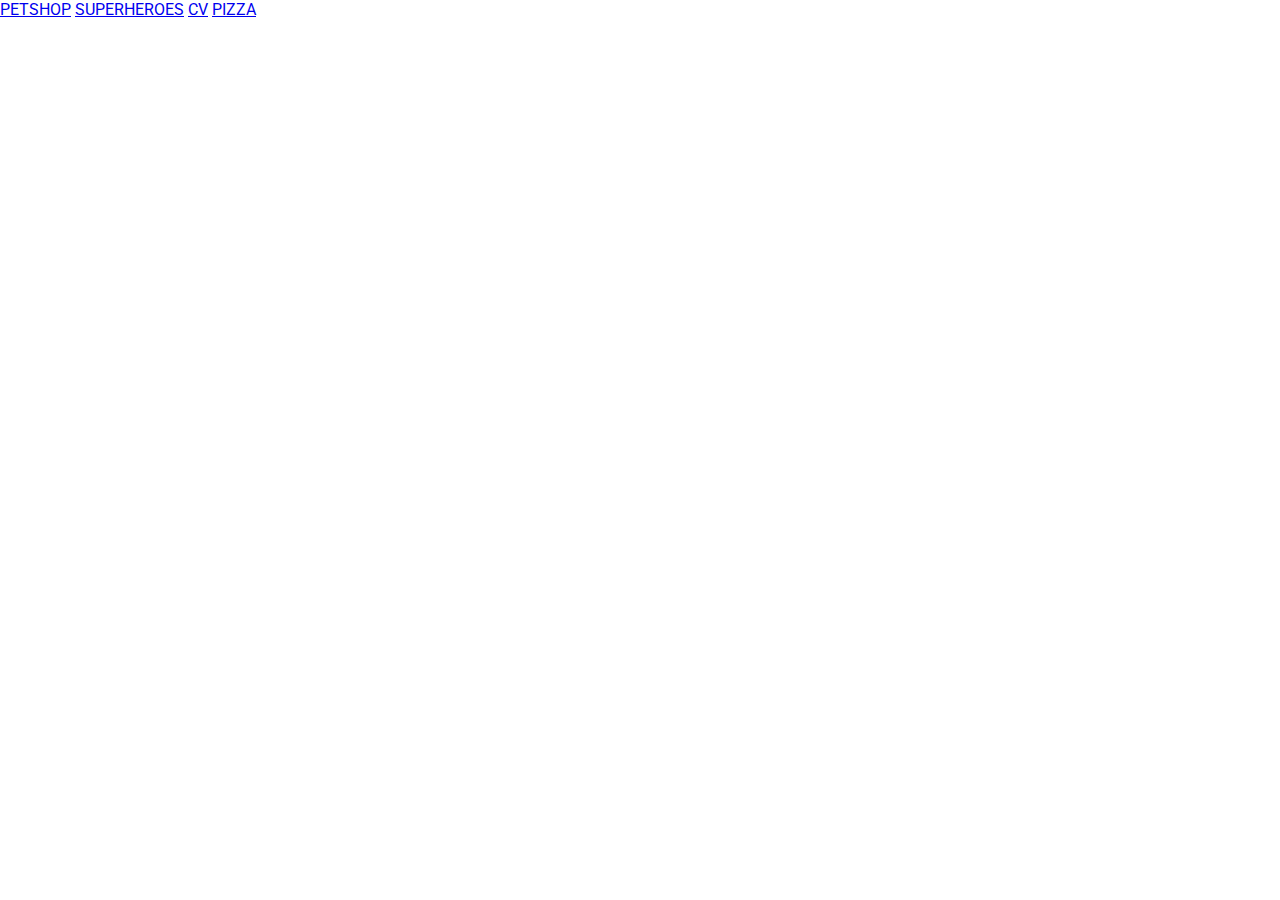
<file: index.html>
<!DOCTYPE html>
<html lang="en">
<head>
    <meta charset="UTF-8">
    <meta name="viewport" content="width=device-width, initial-scale=1.0">
    <link rel="stylesheet" href="./CARDS/estilos/estilos.css">
    <title>Document</title>
</head>
<body>

    <section class="inicio">
        <a href="./PETSHOP/index.html">PETSHOP</a>
        <a href="./CARDS/index.html">SUPERHEROES</a>
        <a href="./CV/index.html">CV</a>
        <a href="./PIZZA/index.html">PIZZA</a>
    </section>
    
</body>
</html>
</file>
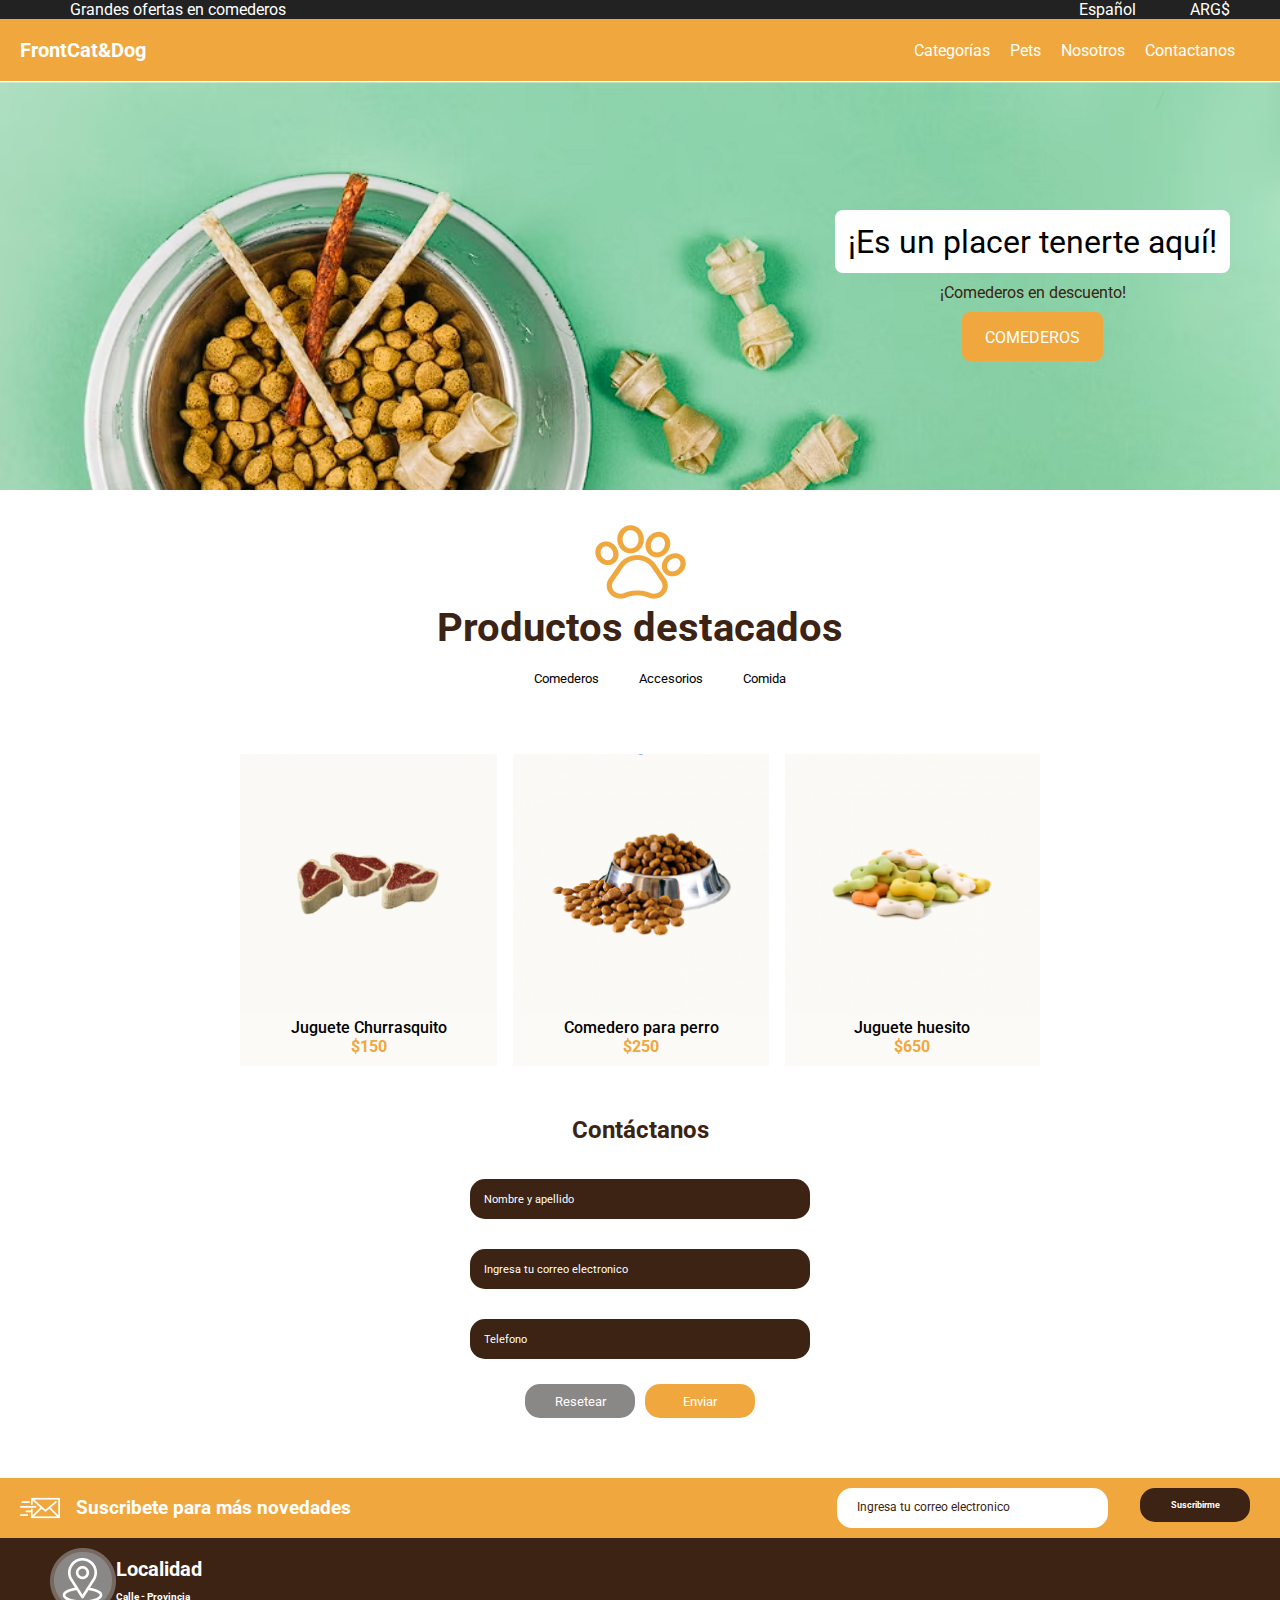
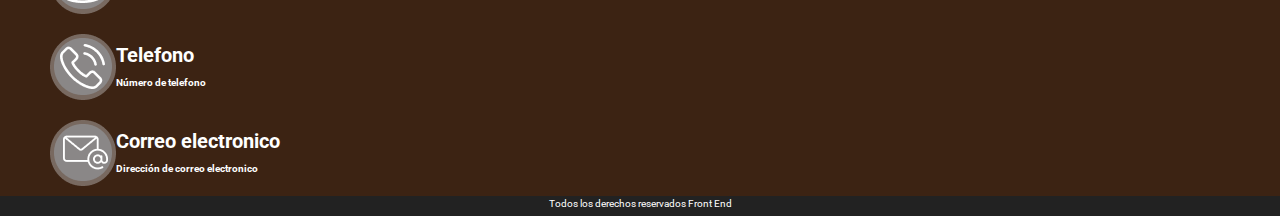
<file: PETSHOP/index.html>
<!DOCTYPE html>
<html lang="en">
<head>
    <meta charset="UTF-8">
    <meta http-equiv="X-UA-Compatible" content="IE=edge">
    <meta name="viewport" content="width=device-width, initial-scale=1.0">
    <title>Document</title>
    <link href="./estilos/styles.css" rel="stylesheet">
    <link rel="preconnect" href="https://fonts.googleapis.com">
    <link rel="preconnect" href="https://fonts.gstatic.com" crossorigin>
    <link href="https://fonts.googleapis.com/css2?family=Roboto:wght@100;300;400;500;900&display=swap" rel="stylesheet">
    <link href='https://unpkg.com/boxicons@2.1.4/css/boxicons.min.css' rel='stylesheet'>
</head>
<body>
    
     <header>
        <div class="ofertas">Grandes ofertas en comederos</div>
        <div>
            <span>Español</span>
            <span>ARG$</span>
        </div>
    </header> 
    <nav class="navbar"> <h5><span id="recalca">Front</span>Cat&Dog</h5>
        <ul>
            <li>Categorías</li>
            <li>Pets</li>
            <li>Nosotros</li>
            <li>Contactanos</li>
        </ul>
        <img class="menu" src="img/menu-icon 1.png" alt="menu">
    
    </nav>
    <main>

        

         <section class="cover">
            <div class="contenedor">
              <div class="boton_blanco">¡Es un placer tenerte aquí!</div>
              <p>¡Comederos en descuento!</p>
              <button>COMEDEROS</button>
            </div>
         </section>
         
        


        <section class="los_productos">
              <img src="img/huella.PNG" alt="huella">
             <h2>Productos destacados</h2>
             <ul class="productos">
                <li>Comederos</li>
                <li>Accesorios</li>
                <li>Comida</li>
             </ul>
        </section>    
            <!--AQUI EMPIEZAN TARJETAS-->

        <section class="las_tarjetas">    
            <div class="tarjeta">
                <img src="img/carne.PNG" alt="">
                <div>Juguete Churrasquito</div>
                <div class="precio">$150</div>
            </div>
            <div class="tarjeta">
                <img src="img/croqueta.PNG" alt="">
                <div>Comedero para perro</div>
                <div class="precio">$250</div>
            </div>
            <div class="tarjeta">
                <img src="img/huesos.PNG" alt="">
                <div>Juguete huesito</div>
                <div class="precio">$650</div>
            </div>
        
        </section>

        <section class="contactanos">    
             <!--SECCION CONTACTANOS-->
                <h4>Contáctanos</h4>
                <form>
                    <input type="text" name="nombre" placeholder="Nombre y apellido"></input>
                    <input type="email" name="email" placeholder="Ingresa tu correo electronico"></input>
                    <input type="tel" name="telefono" placeholder="Telefono"></input>
                    <div class="botones">
                        <button type="reset" class="gris">Resetear</button><button type="submit" class="amarillo">Enviar</button>
                    </div>
                </form>
                

            </section>

        </section>

        <section class="suscribirme"> <!--Seccion de suscribete-->
            <div>
             <img src="img/enviar-correo 1.png" alt="">
             <h3>Suscribete para más novedades</h3>
            </div>
            <form>
                <input class="blanco" placeholder="Ingresa tu correo electronico">
                <button type="submit" class="cafe">Suscribirme</button>
            </form>
        </section>

        <footer>
            <ul>
                <li> <img src="img/Icono.png" alt="ubicacion"> <div> Localidad <br> <span> Calle - Provincia</span></div></li>
                <li> <img src="img/Icono (1).png" alt="ubicacion"> <div> Telefono <br> <span> Número de telefono </span></div></li>
                <li> <img src="img/Icono (2).png" alt="ubicacion"> <div> Correo electronico <br> <span> Dirección de correo electronico</span> </div></li>
            </ul>
            <div class="pie">Todos los derechos reservados Front End</div>
        </footer> 


      
  

    </main>
    
</body>
</html>
</file>
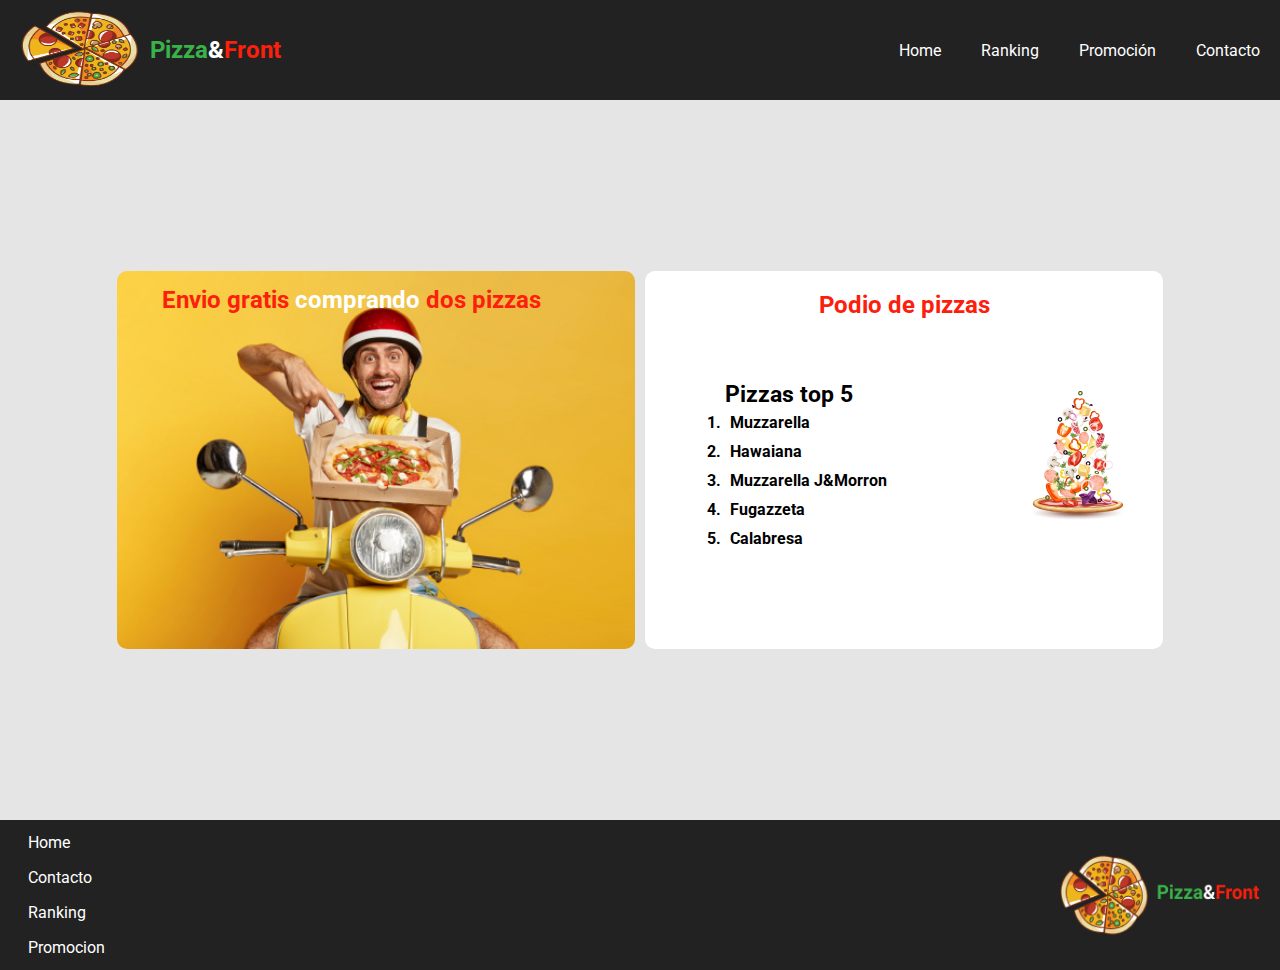
<file: PIZZA/index.html>
<!DOCTYPE html>
<html lang="en">
<head>
    <meta charset="UTF-8">
    <meta http-equiv="X-UA-Compatible" content="IE=edge">
    <meta name="viewport" content="width=device-width, initial-scale=1.0">
    <link href="estilos.css" rel="stylesheet">
    <title>PRACTICA 11</title>
</head>
<body>
    <header>
        <section class="logo">
            <img src="./img/pizza.PNG" alt="Imagen de una Pizza">
            <h1><span class="verde">Pizza</span>&</span><span class="rojo">Front</span></h1>
        </section>
        <nav>
            <ul>
                <li>Home</li>
                <li>Ranking</li>
                <li>Promoción</li>
                <li>Contacto</li>
            </ul>
        </nav>
    </header>

    <main class="container">
        <div class="caja1">
            <h4>Envio gratis <span>comprando</span> dos pizzas</h4>
            <!--<img class="img1" src="img/delivery.jpg" alt=""> -->
            
        </div>

        <div class="caja2">
            <h4>Podio de pizzas</h4>
            <ol>
                <h3>Pizzas top 5</h3>
                <li>Muzzarella</li>
                <li>Hawaiana</li>
                <li>Muzzarella J&Morron</li>
                <li>Fugazzeta</li>
                <li>Calabresa</li>
            </ol>
            <img src="img/PizzaFalling.jpg" alt="">
        </div>
    </main>

    <footer>
        <ul class="listapie">
            <li>Home</li>
            <li>Contacto</li>
            <li>Ranking</li>
            <li>Promocion</li>
        </ul>     
        <img src="img/Logo.png" alt="logo pizza" class="logofooter">
        
    </footer>
    
</body>
</html>
</file>
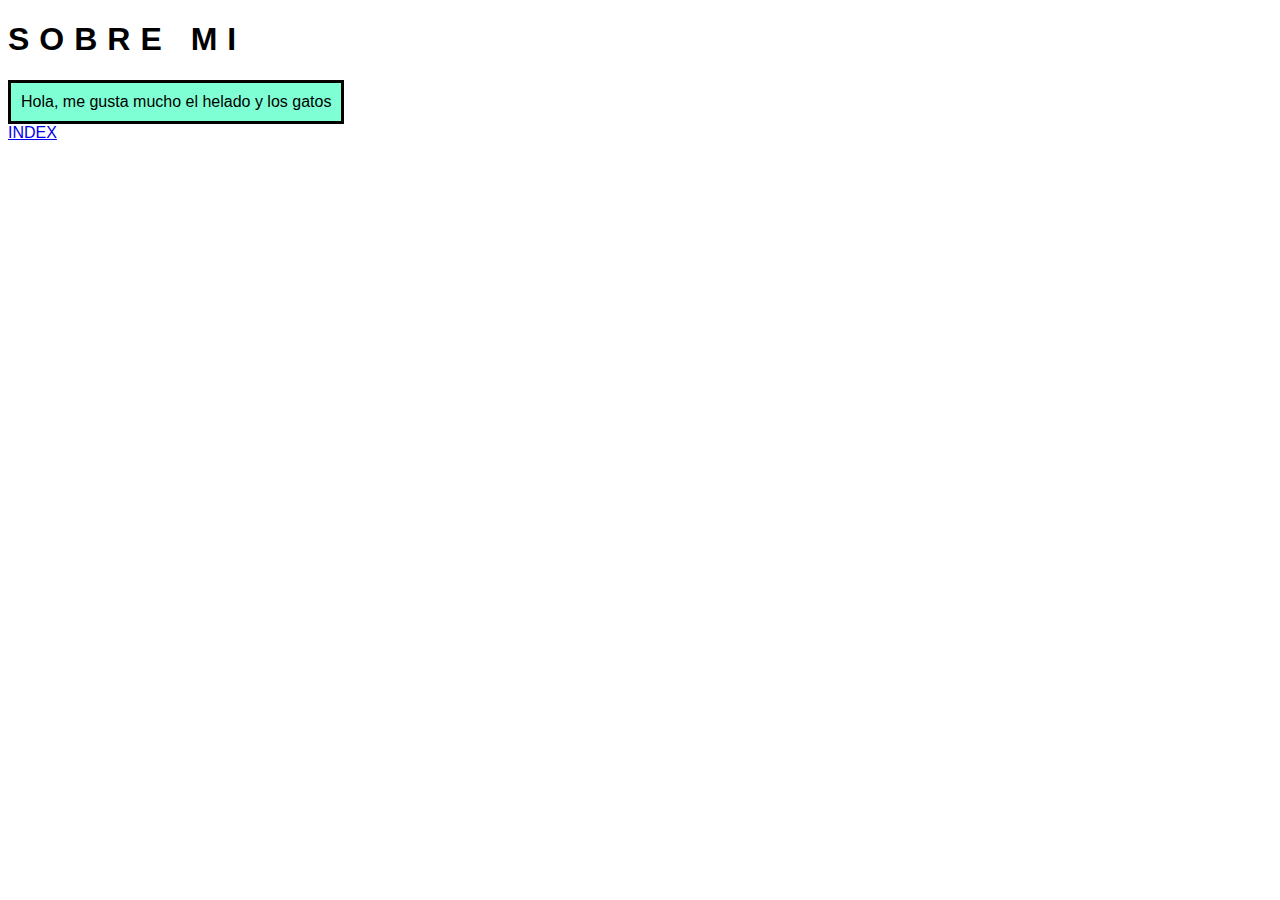
<file: ACTVIDADES S3/paginas/sobremi.html>
<!DOCTYPE html>
<html lang="en">
<head>
    <meta charset="UTF-8">
    <meta http-equiv="X-UA-Compatible" content="IE=edge">
    <meta name="viewport" content="width=device-width, initial-scale=1.0">
    <title>SobreMi</title>
    <link href="../css/styles2.css" rel="stylesheet">

</head>
<body>
    <h1>SOBRE MI</h1>
    <section>Hola, me gusta mucho el helado y los gatos</section>
    <a href="../index.html">INDEX</a>
</body>
</html>
</file>
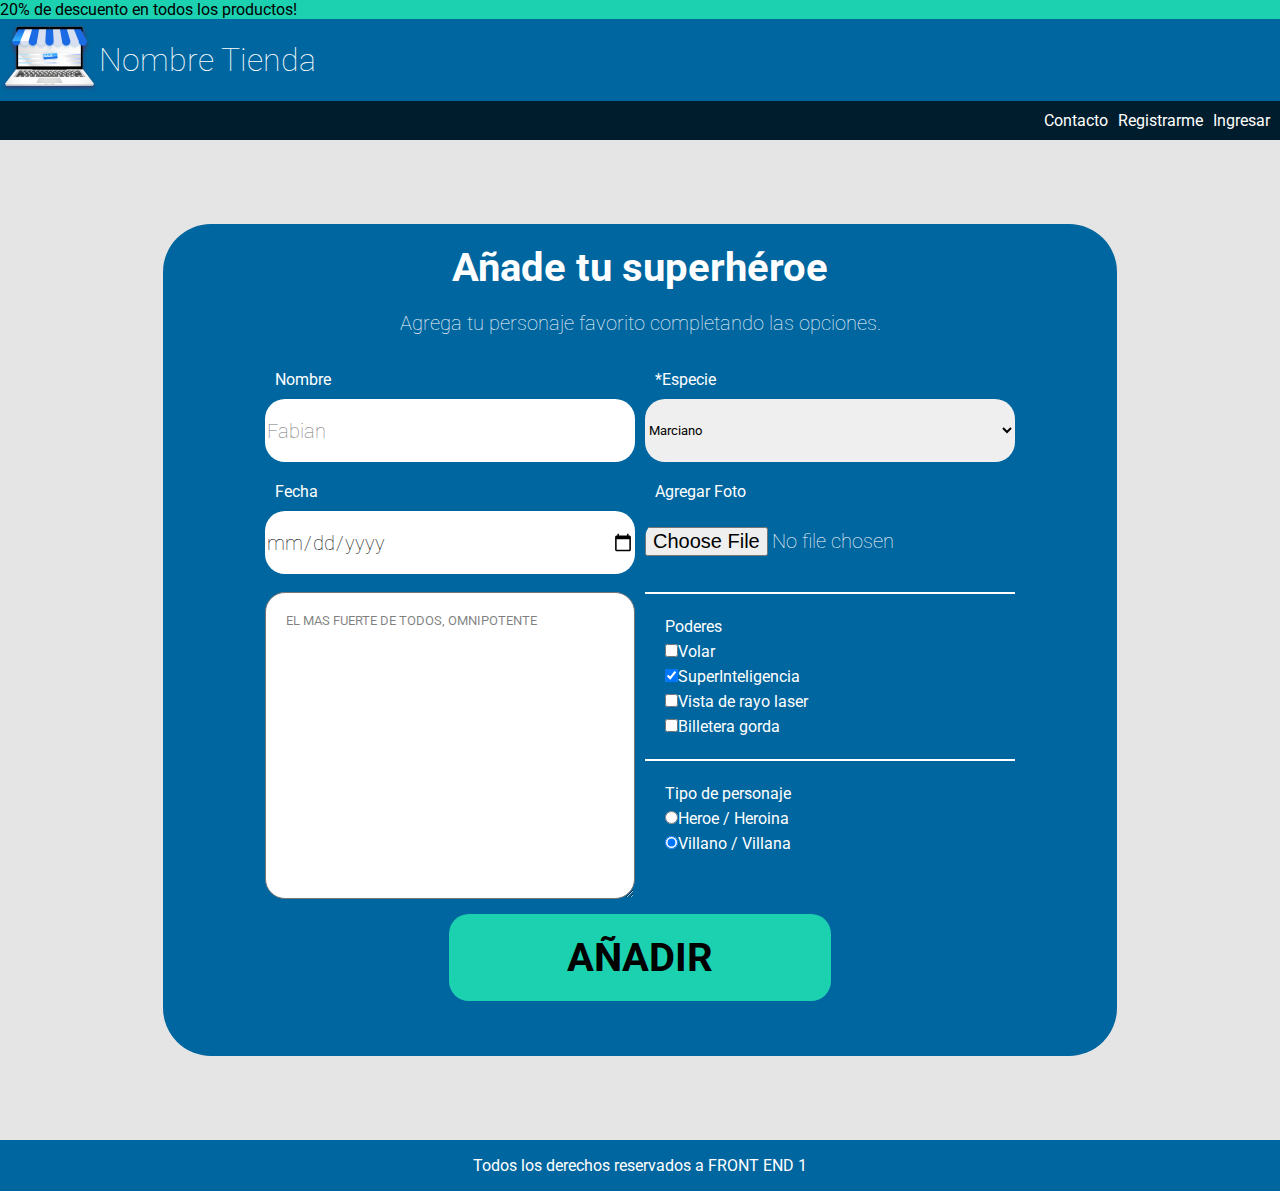
<file: CARDS/paginas/formulario.html>
<!DOCTYPE html>
<html lang="en">
<head>
    <meta charset="UTF-8">
    <meta name="viewport" content="width=device-width, initial-scale=1.0">
    <link href="../estilos/estilosformulario.css" rel="stylesheet">
    <title>FORMULARIO</title>
</head>
<body>
    <header>
        <div class="top">20% de descuento en todos los productos!</div>
        <h1> <a href="../index.html"> <img src="../img/Logo.png" alt="tienda"></a> Nombre Tienda</h1>
        <div class="menu">
            <a href=""><div> Contacto</div></a>
            <a href=""><div>Registrarme</div></a>
            <a href=""><div>Ingresar</div></a>
        </div>
    </header>

    <main class="main">
        <div class="formulario">
            <h2>Añade tu superhéroe</h2>
            <h4>Agrega tu personaje favorito completando las opciones.</h4>
                <form action="registro" method="hero" class="container">                     
                   <div class="campo">
                        <label for="Nombre">Nombre</label>
                        <input type="text" name="nombre" id="nombre" placeholder="Fabian">
                    </div>
                    <div class="campo">
                        <label>*Especie</label>
                        <select>
                            <option value="marciano" selected>Marciano</option>
                            <option value="humano">Humano</option>
                            <option value="gato">Gato</option>
                        </select>
                    </div>
                    <div class="campo">
                        <label for="fecha">Fecha</label>
                        <input type="date" name="fecha" min="1990-12-12" max="2000-12-12">
                    </div>

                    <div class="campo">
                        <label for="document">Agregar Foto</label>
                        <div class="archivo">
                            <input class="archivo" type="file" name="document" id="document">
                        </div>
                    </div>
                    <div class="campo">
                        <textarea>EL MAS FUERTE DE TODOS, OMNIPOTENTE</textarea>
                    </div>
                    <div class="checklist">
                        <div class="check">
                            <label>Poderes <br>
                                <label class="poderes"><input type="checkbox" name="poderes" value="volar">Volar <br></label>
                                <label class="poderes" ><input type="checkbox" name="poderes" value="superinteligencia" checked>SuperInteligencia <br></label>
                                <label class="poderes"><input type="checkbox" name="poderes" value="vistaderayolaser">Vista de rayo laser <br></label>
                                <label class="poderes"><input type="checkbox" name="poderes" value="billeteragorda">Billetera gorda <br></label>
                            </label>

                        </div>
                        <div class="check">
                            <label>Tipo de personaje <br>
                                <label class="poderes"><input type="radio" name="type" value="type">Heroe / Heroina <br></label>
                                <label class="poderes"><input type="radio" name="type" value="type" checked>Villano / Villana <br></label>
                            </label>
                        </div>
                    </div>

                 

                    
                </form>

                <a href="..g/index.html"><button>AÑADIR</button></a>

        </div>
    </main>

    <footer>
        <span>Todos los derechos reservados a FRONT END 1 </span>
    </footer>
    
</body>
</html>
</file>
<file: CARDS/estilos/estilos.css>
@import url("https://fonts.googleapis.com/css2?family=Roboto:ital,wght@0,100;0,300;0,400;0,500;1,100;1,300;1,400&display=swap");
* {
  padding: 0;
  margin: 0;
  font-family: "Roboto", sans-serif;
  box-sizing: border-box;
}

header {
  background-color: #00669F;
}
header div {
  background-color: #1CD1B0;
  color: black;
}
header h1 {
  color: black;
}

.container {
  display: flex;
  justify-content: center;
  gap: 1.5rem;
}
.container .card {
  display: flex;
  flex-direction: column;
  height: 530px;
  width: 300px;
  background-color: #F3F3F3;
  margin: 20vh 0;
  border-radius: 10px 10px 0px 0px;
  align-items: center;
  position: relative;
}

.card .cover {
  max-width: 300px;
}
.card .img-like {
  width: 30px;
  position: absolute;
  top: 10px;
  left: 10px;
}
.card .img2 {
  width: 120px;
  border-radius: 100%;
  position: absolute;
  top: 125px;
}
.card h5 {
  font-size: 30px;
  font-weight: 400;
  padding-top: 60px;
}
.card p {
  font-size: 1rem;
  padding: 15px;
  text-align: left;
}
.card button {
  width: 128px;
  height: 48px;
  background-color: #00669F;
  border: none;
  color: white;
}

.boton {
  position: fixed;
  bottom: 100px;
  right: 30px;
}

footer {
  display: flex;
  justify-content: space-between;
  background-color: #00669F;
  height: 50px;
  align-items: center;
}
footer div {
  color: white;
  padding: 0 40px;
}/*# sourceMappingURL=estilos.css.map */
</file>
<file: PETSHOP/estilos/styles.css>
*{
    font-family: 'Roboto', sans-serif;
    box-sizing: border-box;
    margin: 0%;
}

/*HEADERRR*/

header {
    background-color: #222222;
    color: white;
    display: flex;
    justify-content: space-between;

}

.ofertas {
    padding-left: 70px;
}

header span {
    
    padding-right: 50px;
}



/*NAAAAV BAR */


.navbar {
    background-color: #F0A83E;
    color: white;
    display: flex;
    justify-content: space-between;
    height: 62px;
    width: 100%;
}

.navbar ul {
    display: flex;
    padding-right: 35px;
    list-style: square;
    list-style-position: inside;
    align-self: center;
}

.navbar li {
    padding: 10px;
    list-style: none;
}


.navbar h5 {
    font-size: 20px;
    align-self: center;
    padding-left: 20px;
}

.menu {
    display: none;
    height: 20px;
    width: 20px;
}


/* MAAAAAAIN */

.cover {
    background-image: url(../img/bowl.PNG);
    background-size: cover;
    background-repeat: no-repeat;
    height: 409px;
    display: flex;
    flex-direction: column;
    align-items: end;
    justify-content: center;
    padding-right: 50px;
    gap: 10px;
}

.contenedor{
    display: flex;
    flex-direction: column;
    align-items: center;
    gap: 10px;
}


.boton_blanco {
    background-color: white;
    font-size: 2rem;
    padding: .8rem;
    border-radius: 8px;
}

.cover p {
    font-size: 1rem;
    color: #3C2313;
}

.cover button {
    background-color: #F0A83E;
    padding: 1rem;
    font-size: 1rem;
    border-radius: 8px;
    color: white;
    width: 141px;
    height: 49px;
    text-align: center;
    border: none;
}

.los_productos {
    display: flex;
    flex-direction: column;
    align-items: center;
    padding-top: 30px;
}

.los_productos h2 {
    font-size: 40px;
    color: #3C2313;
    text-align: center;
}

.los_productos ul {
    display: flex;
}

.los_productos li {
    list-style: none;
    padding: 20px;
    font-size: 0.8rem;
}

.tarjeta img {
    height: 260px;
}

.las_tarjetas {
    display: flex;
    justify-content: center;
    gap: 1rem;
    padding-top: 3rem;
}

.tarjeta {
    background-color: #FBFAF6;
    text-align: center;
    font-size: 1rem;
    font-weight:500;
    height:312px;
}

.precio {
    color: #F0A83E;
    font-weight: bold;

}


/*SECCION CONTACTACNOS */

.contactanos {
    display: flex;
    flex-direction: column;
    align-items: center;
    padding-top: 50px;
}

.contactanos h4 {
    font-size: 1.5rem;
    color: #3C2313;
    padding-bottom: 20px;
}

.contactanos form {
    display: flex;
    flex-direction: column;
}


.contactanos input {
    list-style: none;
    background-color: #3C2313;
    color: white;
    font-size:.7rem;
    width: 340px;
    height: 40px;
    border-radius: 15px;
    padding: .9rem;
    margin: 15px;
    border: none;
}

.botones {
    display: flex;
    gap: 10px;
    padding: 10px;
    justify-content: center;
}

.amarillo {
    background-color: #f0a83e;
    width: 110px;
    height: 34px;
    padding: 0.5rem;
    text-align: center;
    border-radius: 15px;
    color: white;
    border: none;
  }
  
.gris {
    background-color: #8a8787;
    width: 110px;
    height: 34px;
    padding: 0.5rem;
    text-align: center;
    border-radius: 15px;
    color: white;
    border: none;
  }
  



/*FOOOOOTEEER */

.suscribirme {
    background-color: #F0A83E;
    display: flex;
    color: white;
    align-items: center;
    height: 60px;
    padding-left: 20px;
    justify-content: space-between;
    margin-top: 50px;
}

.suscribirme div {
    display: flex;
    align-items: center;
    gap: 1rem;
}

.suscribirme form {
    display: flex;
    padding-right: 30px;
    list-style: none;
    gap: 2rem;
}

.blanco {
    background-color: white;
    width: 271px;
    height: 40px;
    border-radius: 15px;
    color: #A0A0A0;
    font-size: 9px;
    padding-left: 20px;
    border: none;
}

.cafe {
    background-color: #3C2313;
    width: 110px;
    height: 34px;
    border-radius: 15px;
    color: white;
    
    text-align: center;
    font-size: 9px;
    font-weight: bold;
    border: none;
}


footer {
    background-color: #3C2313;
}

footer li {
    display: flex;
    align-items: center;
    color: white;
    background-color: #3C2313;
    list-style: none;
    padding: 10px;
    font-weight: bold;
    font-size: 20px;
}

footer li span {
    font-size:10px;
}

.pie {
    background-color: #222222;
    color: white;
    height: 20px;
    text-align: center;
    font-size: 10px;
    padding-top: 2px;
}

@media (max-width:768px) {
    .las_tarjetas {
        flex-wrap: wrap;
    }
    .suscribirme {
        flex-wrap: wrap;
        height: 120px;
    }

    .blanco {
        width: 65%;
    }

.contactanos li {
    width: 90%;
}

    .navbar li {
        display: none;
    }
    .menu {
        display:flex;
        align-self: center;
        position: absolute;
        right: 20px;
    }
    header {
        display: none;
    }

}


/*** PSEUDOSELECTORES */

.cover button:hover {
    background-color: #3C2313;
}

.cover button:active {
    background-color: green;
}

.productos li:hover {
    color: #F0A83E;
    cursor: pointer;
}

input::placeholder {
    color: #fff;
}

.blanco::placeholder {
    color: #3C2313;
    font-size: 12px;

}

.cafe:hover {
    background-color: white;
    color:#3C2313;
}

.gris:hover {
    background-color: #222222;

}

.amarillo:hover {
    background-color: #222222;
}

.navbar li:hover {
    color: #3C2313;
    cursor: pointer;
}

header span:hover {
    color: #F0A83E;
    cursor: pointer;
}


.tarjeta:hover {
    cursor: pointer;
}
</file>
<file: PIZZA/estilos.css>
@import url('https://fonts.googleapis.com/css2?family=Roboto&display=swap');
* {
    box-sizing: border-box;
    margin: 0;
    padding: 0;
    font-family: Roboto, Arial, Helvetica, sans-serif;
    font-weight: 700;
}

/*HEADER */




h1 {
    font-size: 24px;
    padding-left: 10px;
}

header {
    background-color: #222222;
    height: 100px;
    color: white;
    display: flex;
    justify-content: space-between;
    align-items: center;
}

img {
    width: 120px;
    height: 80px;
}

nav ul {
    display: flex;
    gap: 40px;
    list-style: none;
    padding-right: 20px;
}

li {
    font-size: 16px;
    font-weight: 400;
}

.logo {
    display: flex;
    align-items: center;
    padding-left: 20px;
}

.verde {
    color: #39B24A;
}

.rojo {
    color: #FC200C;
}

.card1-main-image {
    height: 350px;
    width: 490px;
    margin-top: 35px;
    margin-left: 19px;
}

/* MAAAAAA IINNNNNNNN */


.container {
    display: flex;
    background-color: #E5E5E5 ;
    justify-content: center;
    gap: 10px;
    height:80vh;
    width: 100%;
    padding: 150px 100px; 
    align-items: center;

}

.caja1 {
    width: 48%;
    border-radius: 10px;
    height: 90%;
    background-image: url(img/delivery.jpg);
    background-size: cover;
    padding: 15px;
    
}

.caja2 {
    width: 48%;
    height:90%;
    background-color: white;
    border-radius: 10px;
    position: relative;
    padding: 20px;
}

.caja1 h4 {
    padding-left: 30px;
    text-align: left;
    color: #FC200C;
    font-size: 24px;
    
}

.caja2 h4 {
    text-align: center;
    color: #FC200C;
    font-size: 24px;
    
}

.caja2 ol {
    position: absolute;
    left: 80px;
    top: 110px;
}

main div h4 span {
    color: white;
}

.caja1 img {
    width: 100%;
    height: 100%;
}

.caja2 h3{
    font-weight: bold;
    font-size: 23px;
}


.caja2 li {
    font-weight: bold;
    padding: 5px;
    font-size: 16px;
}

.caja2 img {
    position: absolute;
    right: 40px;
    top: 120px;
    height: 129px;
    width: 92px;
}



/* footer */

footer {
    background-color: #222222;
    width: 100%;
    height: 150px;
    color: white;
    display: flex;
    justify-content: space-between;
    
}

.listapie {
    list-style: none;
    align-self: center;
    padding-left: 20px;
}

.logofooter {
    width: 220px;
    height: 80px;
    align-self: center;
    padding-right: 20px;
}

footer ul li {
    padding: 8px;
}
</file>
<file: ACTVIDADES S3/css/styles2.css>
* {
    font-family: sans-serif, system-ui, -apple-system, BlinkMacSystemFont, 'Segoe UI', Roboto, Oxygen, Ubuntu, Cantarell, 'Open Sans', 'Helvetica Neue', sans-serif;
}

h1 {
    letter-spacing: 10px;

}

section{

    background-color: aquamarine;
    border: 3px solid black;
    padding-top: 10px;
    padding-bottom: 10px;
    padding-left: 10px;
    padding-right: 10px;
    height: fit-content;
    width: fit-content;
}

a {
    
    
}
</file>
<file: CARDS/estilos/estilosformulario.css>
@import url('https://fonts.googleapis.com/css2?family=Roboto:ital,wght@0,100;0,300;0,400;0,500;1,100;1,300;1,400&display=swap');


@import url('https://fonts.googleapis.com/css2?family=Inter:wght@100;200;300;400&family=Roboto:wght@100;300;400;500;900&display=swap');



*{
    box-sizing: border-box;
    font-family: 'Roboto', sans-serif;
    margin: 0;

}

/*HEADER*/

.top {
    background-color: #1CD1B0;
}

header h1 {
    background-color: #00669F;
    color:  white;
    font-weight: lighter;
    font-size: 2rem;
    display: flex;
    align-items: center;
}

.menu {
    background-color: #001D2D;
    display: flex;
    justify-content: flex-end;
    padding: 10px;
    gap: 10px;
}

.menu a{
    text-decoration: none;
    color: white;
    font-size: 1rem;
}

 /*MAIIIIN*/

main {
    background-color: #E5E5E5;
    height: 1000px;
    display: flex;
    justify-content: center;
    align-items: center;
}

.formulario {
    background-color: #00669F;
    width: 954px;
    height: 832px;
    border-radius: 3rem;
    text-align: center;
    padding-top: 10px;
    color: white;
    font-family: 'Inter', sans-serif;
}

.formulario h2 {
    font-size: 40px;
    font-weight: bold;
    padding: 10px;
}

.formulario h4 {
    font-size: 20px;
    font-weight:lighter;
    padding: 10px;
    
}

.container {
    display: flex;
    gap: 10px;
    flex-wrap: wrap;
    justify-content: center;
    padding: 15px;
}

.campo {
    display: flex;
    flex-direction: column;
    width: 40%;
    text-align: left;
}

.archivo {
    padding-top: 8px;
}

.campo label {
    padding: 10px;
}

.campo input {
    border: none;
    border-radius: 20px;
    height: 63px;
    font-size: 20px;
    font-weight: lighter;
}

.campo select {
    border: none;
    border-radius: 20px;
    height: 63px;
}

textarea {
    border-radius: 20px;
    height: 307px;
    color: rgba(0, 0, 0, .5);
    padding: 20px;
}

.checklist {
    width: 40%;
}

.check {
    text-align: left;
    border-top: solid white 2px;
    padding: 20px;
    line-height: 25px;
}

button {
    background-color:#1CD1B0;
    font-size: 40px;
    font-weight: bold;
    width: 40%;
    height: 87px;
    border: none;
    border-radius: 20px;
    transition: all 0.3s ease-in-out;
}




/*FOOOOTER*/


footer {
    background-color: #00669F;
    color: white;
    padding: 1em;
    display: flex;
    justify-content: center;
}

.menu a:hover {
    color:#1CD1B0;
}

.menu a:active {
    color: palevioletred;
}

button:hover {
    background-color: #001D2D;
    color: white;
    height: 95px;
    width: 43%;
}

input:hover,textarea:hover, select:hover {
    border: solid #1CD1B0 3px;
}

input:checked {
    border: green solid 3px;
}

.poderes:hover {
    color: #001D2D;
}
</file>
